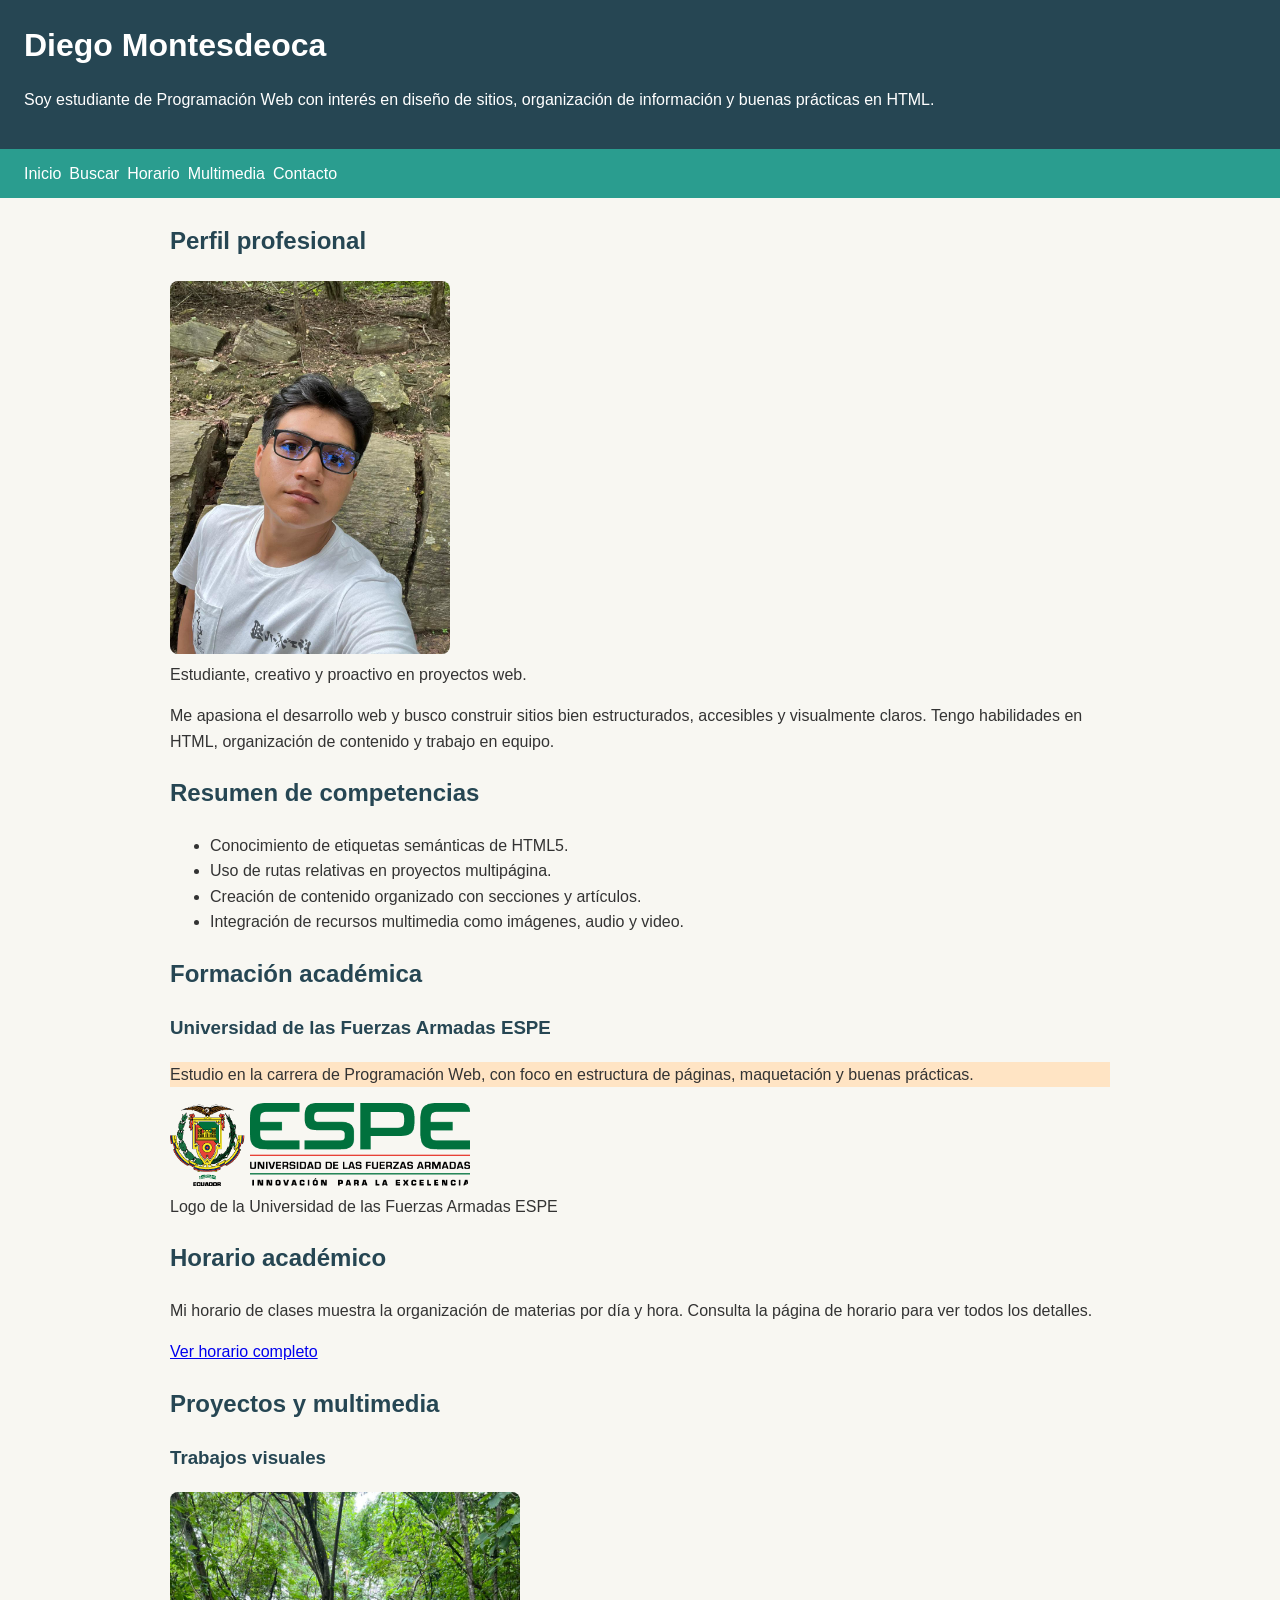
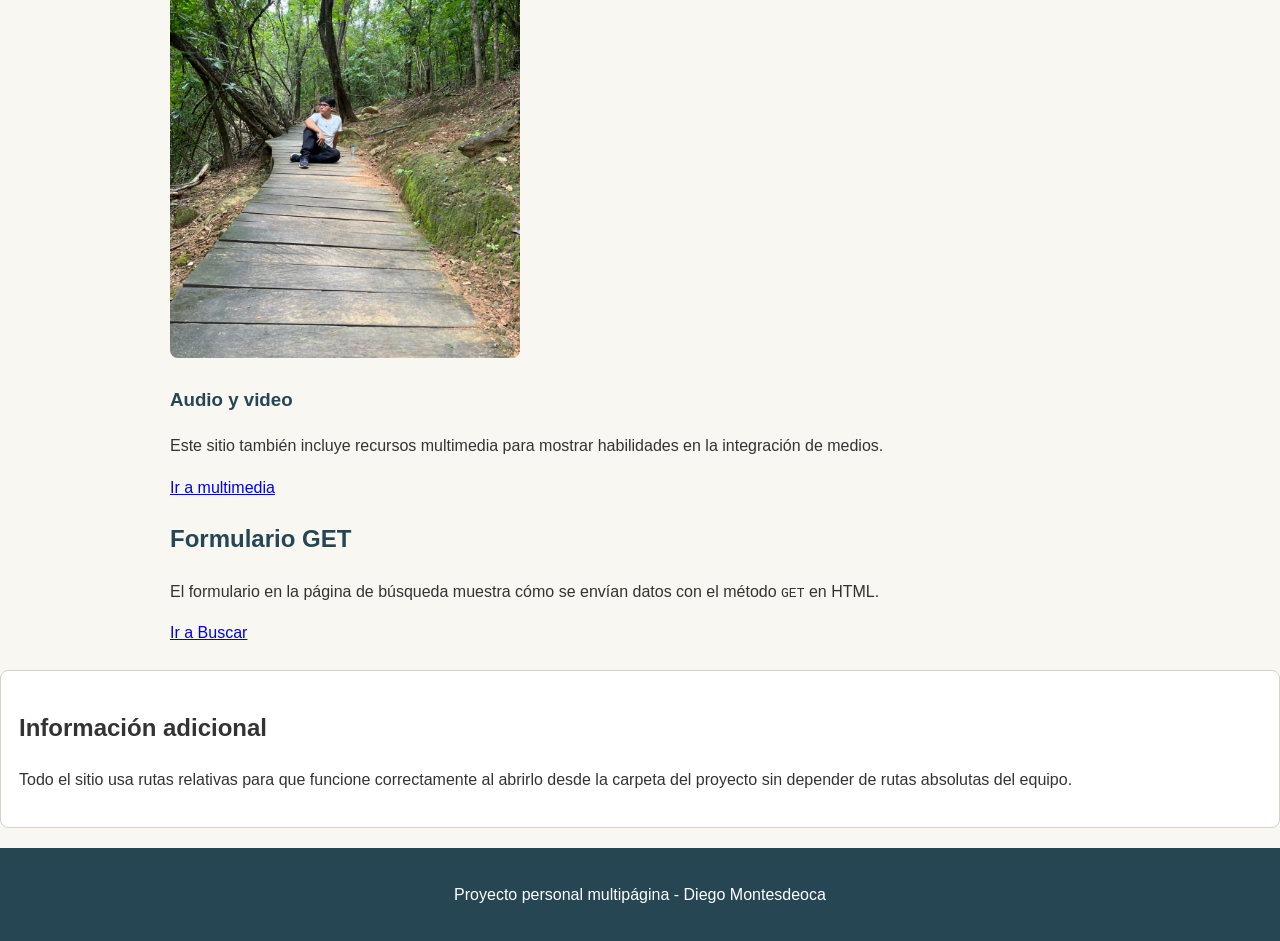
<file: Lab2_MontesdeocaDiego-main/Taller2_MontesdeocaDiego/Practica1/index.html>
<!DOCTYPE html>
<html lang="es">
<head>
    <meta charset="UTF-8">
    <meta name="viewport" content="width=device-width, initial-scale=1.0">
    <title>Sitio personal - Diego Montesdeoca</title>
    <link rel="stylesheet" href="style.css">
</head>
<body>
    <header>
        <h1>Diego Montesdeoca</h1>
        <p>Soy estudiante de Programación Web con interés en diseño de sitios, organización de información y buenas prácticas en HTML.</p>
    </header>

    <nav>
        <a href="index.html">Inicio</a>
        <a href="pages/buscar/buscar.html">Buscar</a>
        <a href="pages/horario/horario.html">Horario</a>
        <a href="pages/multimedia/multimedia.html">Multimedia</a>
        <a href="pages/contacto/contacto.html">Contacto</a>
    </nav>

    <main>
        <section id="perfil">
            <h2>Perfil profesional</h2>
            <div>
                <figure>
                    <img src="img/perfil.jpeg" alt="Foto de perfil de Diego Montesdeoca" width="280">
                    <figcaption>Estudiante, creativo y proactivo en proyectos web.</figcaption>
                </figure>
            </div>
            <p>Me apasiona el desarrollo web y busco construir sitios bien estructurados, accesibles y visualmente claros. Tengo habilidades en HTML, organización de contenido y trabajo en equipo.</p>
        </section>

        <section id="experiencia">
            <h2>Resumen de competencias</h2>
            <ul>
                <li>Conocimiento de etiquetas semánticas de HTML5.</li>
                <li>Uso de rutas relativas en proyectos multipágina.</li>
                <li>Creación de contenido organizado con secciones y artículos.</li>
                <li>Integración de recursos multimedia como imágenes, audio y video.</li>
            </ul>
        </section>

        <section id="educacion">
            <h2>Formación académica</h2>
            <article>
                <h3>Universidad de las Fuerzas Armadas ESPE</h3>
                <p style="background-color: bisque;">Estudio en la carrera de Programación Web, con foco en estructura de páginas, maquetación y buenas prácticas.</p>
                <figure>
                    <img src="img/imagenejemplo.png" alt="Logo de la institución ESPE" width="300">
                    <figcaption>Logo de la Universidad de las Fuerzas Armadas ESPE</figcaption>
                </figure>
            </article>
        </section>

        <section id="horario-preview">
            <h2>Horario académico</h2>
            <p>Mi horario de clases muestra la organización de materias por día y hora. Consulta la página de horario para ver todos los detalles.</p>
            <p><a href="pages/horario/horario.html">Ver horario completo</a></p>
        </section>

        <section id="multimedia-preview">
            <h2>Proyectos y multimedia</h2>
            <article>
                <h3>Trabajos visuales</h3>
                <img src="img/portada.jpeg" alt="Imagen de portada del proyecto" width="350">
            </article>
            <article>
                <h3>Audio y video</h3>
                <p>Este sitio también incluye recursos multimedia para mostrar habilidades en la integración de medios.</p>
                <p><a href="pages/multimedia/multimedia.html">Ir a multimedia</a></p>
            </article>
        </section>

        <section id="buscar-preview">
            <h2>Formulario GET</h2>
            <p>El formulario en la página de búsqueda muestra cómo se envían datos con el método <code>GET</code> en HTML.</p>
            <p><a href="pages/buscar/buscar.html">Ir a Buscar</a></p>
        </section>
    </main>

    <aside>
        <h2>Información adicional</h2>
        <p>Todo el sitio usa rutas relativas para que funcione correctamente al abrirlo desde la carpeta del proyecto sin depender de rutas absolutas del equipo.</p>
    </aside>

    <footer>
        <p>Proyecto personal multipágina - Diego Montesdeoca</p>
    </footer>
</body>
</html>
</file>
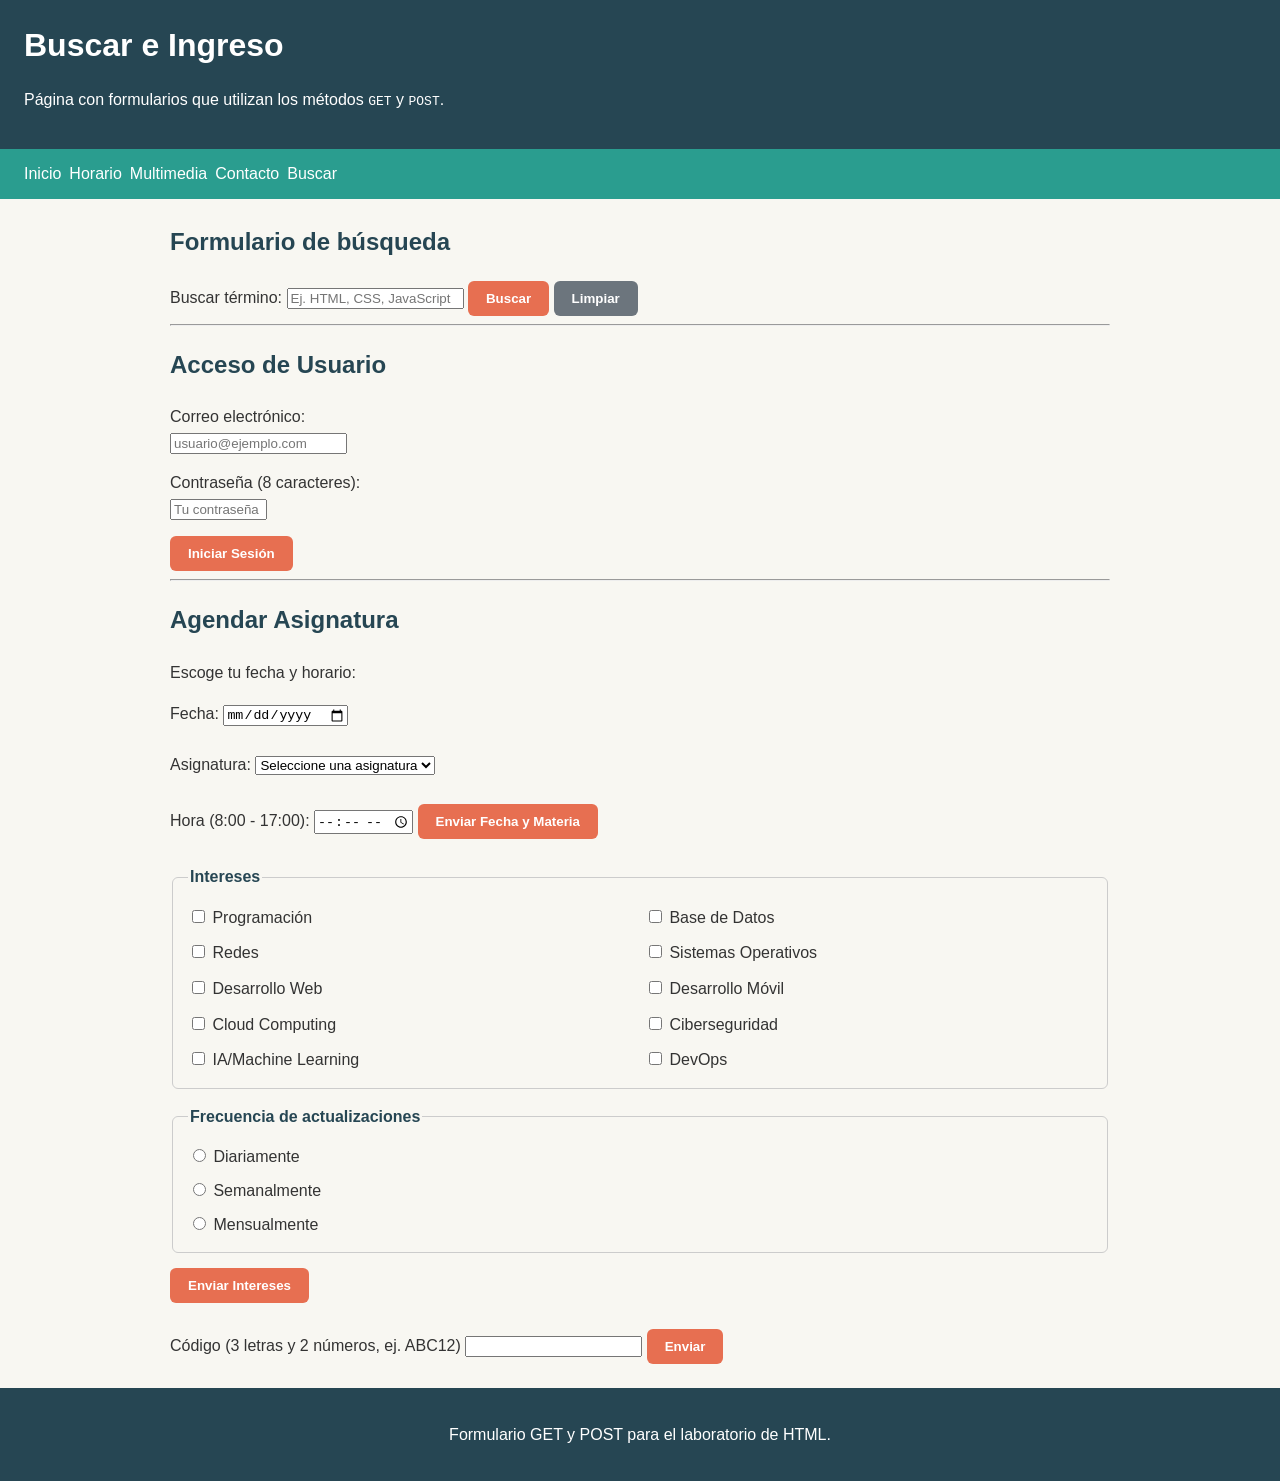
<file: Lab2_MontesdeocaDiego-main/Taller2_MontesdeocaDiego/Practica1/pages/buscar/buscar.html>
﻿<!DOCTYPE html>
<html lang="es">
<head>
    <meta charset="UTF-8">
    <meta name="viewport" content="width=device-width, initial-scale=1.0">
    <title>Buscar - Diego Montesdeoca</title>
    <link rel="stylesheet" href="../../style.css">
</head>
<body>
    <header>
        <h1>Buscar e Ingreso</h1>
        <p>Página con formularios que utilizan los métodos <code>GET</code> y <code>POST</code>.</p>
    </header>

    <nav>
        <a href="../../index.html">Inicio</a>
        <a href="../horario/horario.html">Horario</a>
        <a href="../multimedia/multimedia.html">Multimedia</a>
        <a href="../contacto/contacto.html">Contacto</a>
        <a href="buscar.html">Buscar</a>
    </nav>

    <main>
        <section id="introduccion">
            <h2>Formulario de búsqueda</h2>
            <form action="buscar.html" method="get">
                <label for="tema">Buscar término:</label>
                <input type="text" id="tema" name="tema" placeholder="Ej. HTML, CSS, JavaScript" required>
                <button type="submit">Buscar</button>
                <button type="reset" style="background-color: #6c757d;">Limpiar</button>
            </form>
        </section>

        <hr>

        <section id="acceso">
            <h2>Acceso de Usuario</h2>
            <form action="#" method="post">
                <div style="margin-bottom: 15px;">
                    <label for="correo">Correo electrónico:</label><br>
                    <input type="email" id="correo" name="correo" placeholder="usuario@ejemplo.com" required>
                </div>

                <div style="margin-bottom: 15px;">
                    <label for="password">Contraseña (8 caracteres):</label><br>
                    <input type="password" id="password" name="password" placeholder="Tu contraseña" required minlength="8" maxlength="8" style="width: 12ch;">
                </div>

                <button type="submit">Iniciar Sesión</button>
            </form>
        </section>

        <hr>

        <section id="seleccion-horario">
            <h2>Agendar Asignatura</h2>
            <form action="#" method="post">
                <p>Escoge tu fecha y horario:</p>
                <!-- Fecha -->
                <label for="fecha">Fecha:</label>
                <input type="date" id="fecha" name="fecha" required>
                <br><br>

                <label for="asignatura">Asignatura:</label>
                <select name="asignatura" id="asignatura" required>
                    <option value="">Seleccione una asignatura</option>
                    <option value="programacion">Programación</option>
                    <option value="basedatos">Base de Datos</option>
                    <option value="redes">Redes</option>
                    <option value="sistemas">Sistemas Operativos</option>
                </select>
                <br><br>

                <label for="hora">Hora (8:00 - 17:00):</label>
                <input type="time" id="hora" name="hora" min="08:00" max="17:00" step="1800" required>
                <button type="submit">Enviar Fecha y Materia</button>
                <br><br>

                <fieldset style="border: 1px solid #ccc; padding: 15px; border-radius: 6px; margin-bottom: 15px;">
                    <legend style="color: #264653; font-weight: bold;">Intereses</legend>
                    <div style="display: grid; grid-template-columns: repeat(2, 1fr); gap: 10px;">
                        <label><input type="checkbox" name="intereses" value="programacion"> Programación</label>
                        <label><input type="checkbox" name="intereses" value="basedatos"> Base de Datos</label>
                        <label><input type="checkbox" name="intereses" value="redes"> Redes</label>
                        <label><input type="checkbox" name="intereses" value="sistemas"> Sistemas Operativos</label>
                        <label><input type="checkbox" name="intereses" value="webdev"> Desarrollo Web</label>
                        <label><input type="checkbox" name="intereses" value="movil"> Desarrollo Móvil</label>
                        <label><input type="checkbox" name="intereses" value="cloud"> Cloud Computing</label>
                        <label><input type="checkbox" name="intereses" value="seguridad"> Ciberseguridad</label>
                        <label><input type="checkbox" name="intereses" value="ia"> IA/Machine Learning</label>
                        <label><input type="checkbox" name="intereses" value="devops"> DevOps</label>
                    </div>
                </fieldset>

                <fieldset style="border: 1px solid #ccc; padding: 15px; border-radius: 6px; margin-bottom: 15px;">
                    <legend style="color: #264653; font-weight: bold;">Frecuencia de actualizaciones</legend>
                    <div style="display: flex; flex-direction: column; gap: 8px;">
                        <label><input type="radio" name="frecuencia" value="diaria"> Diariamente</label>
                        <label><input type="radio" name="frecuencia" value="semanal"> Semanalmente</label>
                        <label><input type="radio" name="frecuencia" value="mensual"> Mensualmente</label>
                    </div>
                </fieldset>

                <button type="submit">Enviar Intereses</button>
            </form>
        </section>
        <section>
            <form>
                <br>
                <label for="codigo">Código (3 letras y 2 números, ej. ABC12)</label>
                <input type="text" id="codigo" name="codigo"
                       pattern="[A-Za-z]{3}[0-9]{2}"
                       title="Tres letras seguidas de dos números">
                <button type="submit">Enviar</button>
            </form>
        </section>
    </main>

    <footer>
        <p>Formulario GET y POST para el laboratorio de HTML.</p>
    </footer>
</body>
</html>
</file>
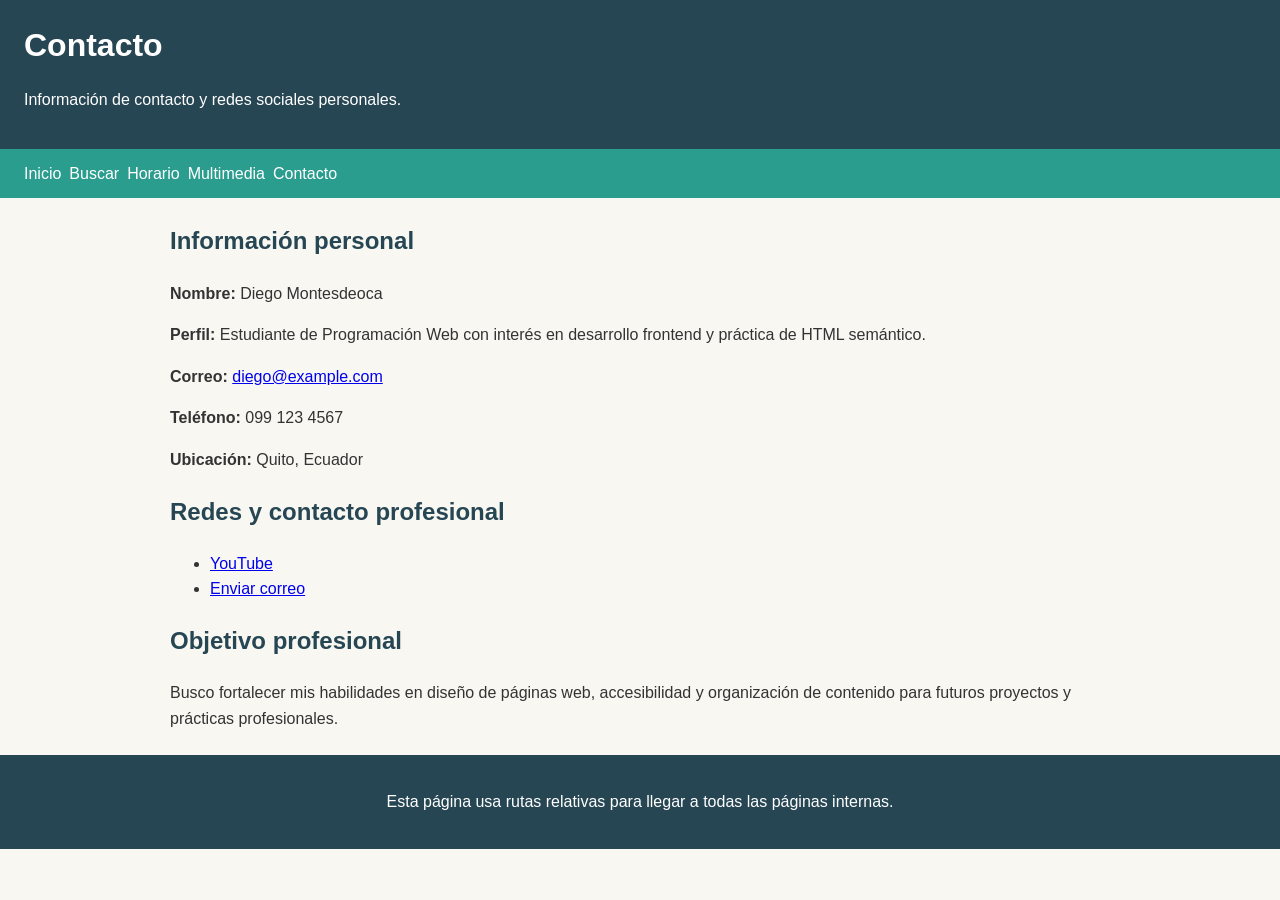
<file: Lab2_MontesdeocaDiego-main/Taller2_MontesdeocaDiego/Practica1/pages/contacto/contacto.html>
﻿<!DOCTYPE html>
<html lang="es">
<head>
    <meta charset="UTF-8">
    <meta name="viewport" content="width=device-width, initial-scale=1.0">
    <title>Contacto - Diego Montesdeoca</title>
    <link rel="stylesheet" href="../../style.css">
</head>
<body>
    <header>
        <h1>Contacto</h1>
        <p>Información de contacto y redes sociales personales.</p>
    </header>

    <nav>
        <a href="../../index.html">Inicio</a>
        <a href="../buscar/buscar.html">Buscar</a>
        <a href="../horario/horario.html">Horario</a>
        <a href="../multimedia/multimedia.html">Multimedia</a>
        <a href="contacto.html">Contacto</a>
    </nav>

    <main>
        <section id="contacto">
            <h2>Información personal</h2>
            <p><strong>Nombre:</strong> Diego Montesdeoca</p>
            <p><strong>Perfil:</strong> Estudiante de Programación Web con interés en desarrollo frontend y práctica de HTML semántico.</p>
            <p><strong>Correo:</strong> <a href="mailto:diego@example.com">diego@example.com</a></p>
            <p><strong>Teléfono:</strong> 099 123 4567</p>
            <p><strong>Ubicación:</strong> Quito, Ecuador</p>
        </section>

        <section id="redes">
            <h2>Redes y contacto profesional</h2>
            <ul>
                <li><a href="https://www.youtube.com" target="_blank" rel="noopener">YouTube</a></li>
                <li><a href="mailto:diego@example.com">Enviar correo</a></li>
            </ul>
        </section>

        <section id="objetivo-profesional">
            <h2>Objetivo profesional</h2>
            <p>Busco fortalecer mis habilidades en diseño de páginas web, accesibilidad y organización de contenido para futuros proyectos y prácticas profesionales.</p>
        </section>
    </main>

    <footer>
        <p>Esta página usa rutas relativas para llegar a todas las páginas internas.</p>
    </footer>
</body>
</html>
</file>
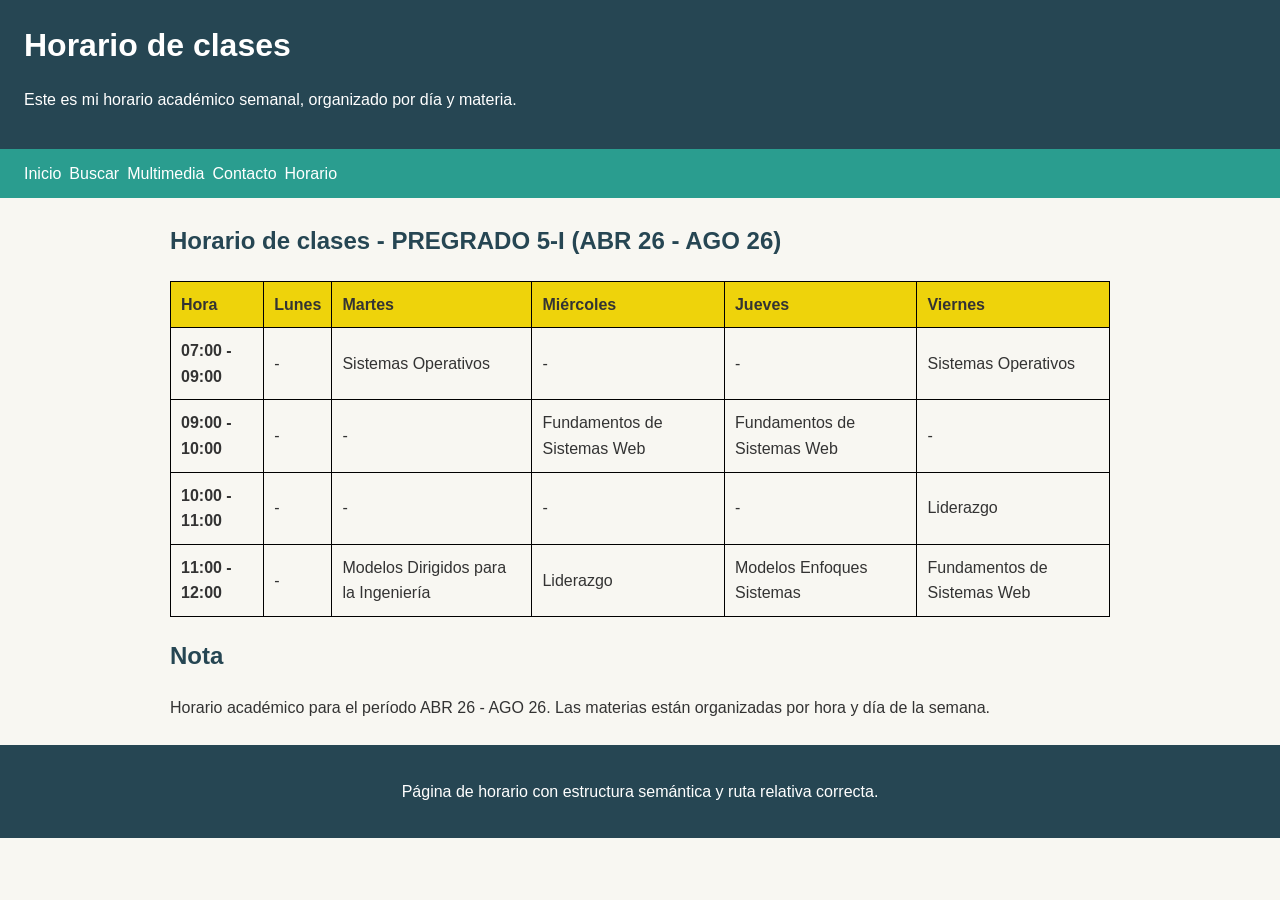
<file: Lab2_MontesdeocaDiego-main/Taller2_MontesdeocaDiego/Practica1/pages/horario/horario.html>
<!DOCTYPE html>
<html lang="es">
<head>
    <meta charset="UTF-8">
    <meta name="viewport" content="width=device-width, initial-scale=1.0">
    <title>Horario - Diego Montesdeoca</title>
    <link rel="stylesheet" href="../../style.css">
</head>
<body>
    <header>
        <h1>Horario de clases</h1>
        <p>Este es mi horario académico semanal, organizado por día y materia.</p>
    </header>

    <nav>
        <a href="../../index.html">Inicio</a>
        <a href="../buscar/buscar.html">Buscar</a>
        <a href="../multimedia/multimedia.html">Multimedia</a>
        <a href="../contacto/contacto.html">Contacto</a>
        <a href="horario.html">Horario</a>
    </nav>

    <main>
        <section id="horario-semanal">
            <h2>Horario de clases - PREGRADO 5-I (ABR 26 - AGO 26)</h2>
            <table>
                <thead>
                    <tr>
                        <th>Hora</th>
                        <th>Lunes</th>
                        <th>Martes</th>
                        <th>Miércoles</th>
                        <th>Jueves</th>
                        <th>Viernes</th>
                    </tr>
                </thead>
                <tbody>
                    <tr>
                        <td><strong>07:00 - 09:00</strong></td>
                        <td>-</td>
                        <td>Sistemas Operativos</td>
                        <td>-</td>
                        <td>-</td>
                        <td>Sistemas Operativos</td>
                    </tr>
                    <tr>
                        <td><strong>09:00 - 10:00</strong></td>
                        <td>-</td>
                        <td>-</td>
                        <td>Fundamentos de Sistemas Web</td>
                        <td>Fundamentos de Sistemas Web</td>
                        <td>-</td>
                    </tr>
                    <tr>
                        <td><strong>10:00 - 11:00</strong></td>
                        <td>-</td>
                        <td>-</td>
                        <td>-</td>
                        <td>-</td>
                        <td>Liderazgo</td>
                    </tr>
                    <tr>
                        <td><strong>11:00 - 12:00</strong></td>
                        <td>-</td>
                        <td>Modelos Dirigidos para la Ingeniería</td>
                        <td>Liderazgo</td>
                        <td>Modelos Enfoques Sistemas</td>
                        <td>Fundamentos de Sistemas Web</td>
                    </tr>
                </tbody>
            </table>
        </section>

        <section id="nota">
            <h2>Nota</h2>
            <p>Horario académico para el período ABR 26 - AGO 26. Las materias están organizadas por hora y día de la semana.</p>
        </section>
    </main>

    <footer>
        <p>Página de horario con estructura semántica y ruta relativa correcta.</p>
    </footer>
</body>
</html>
</file>
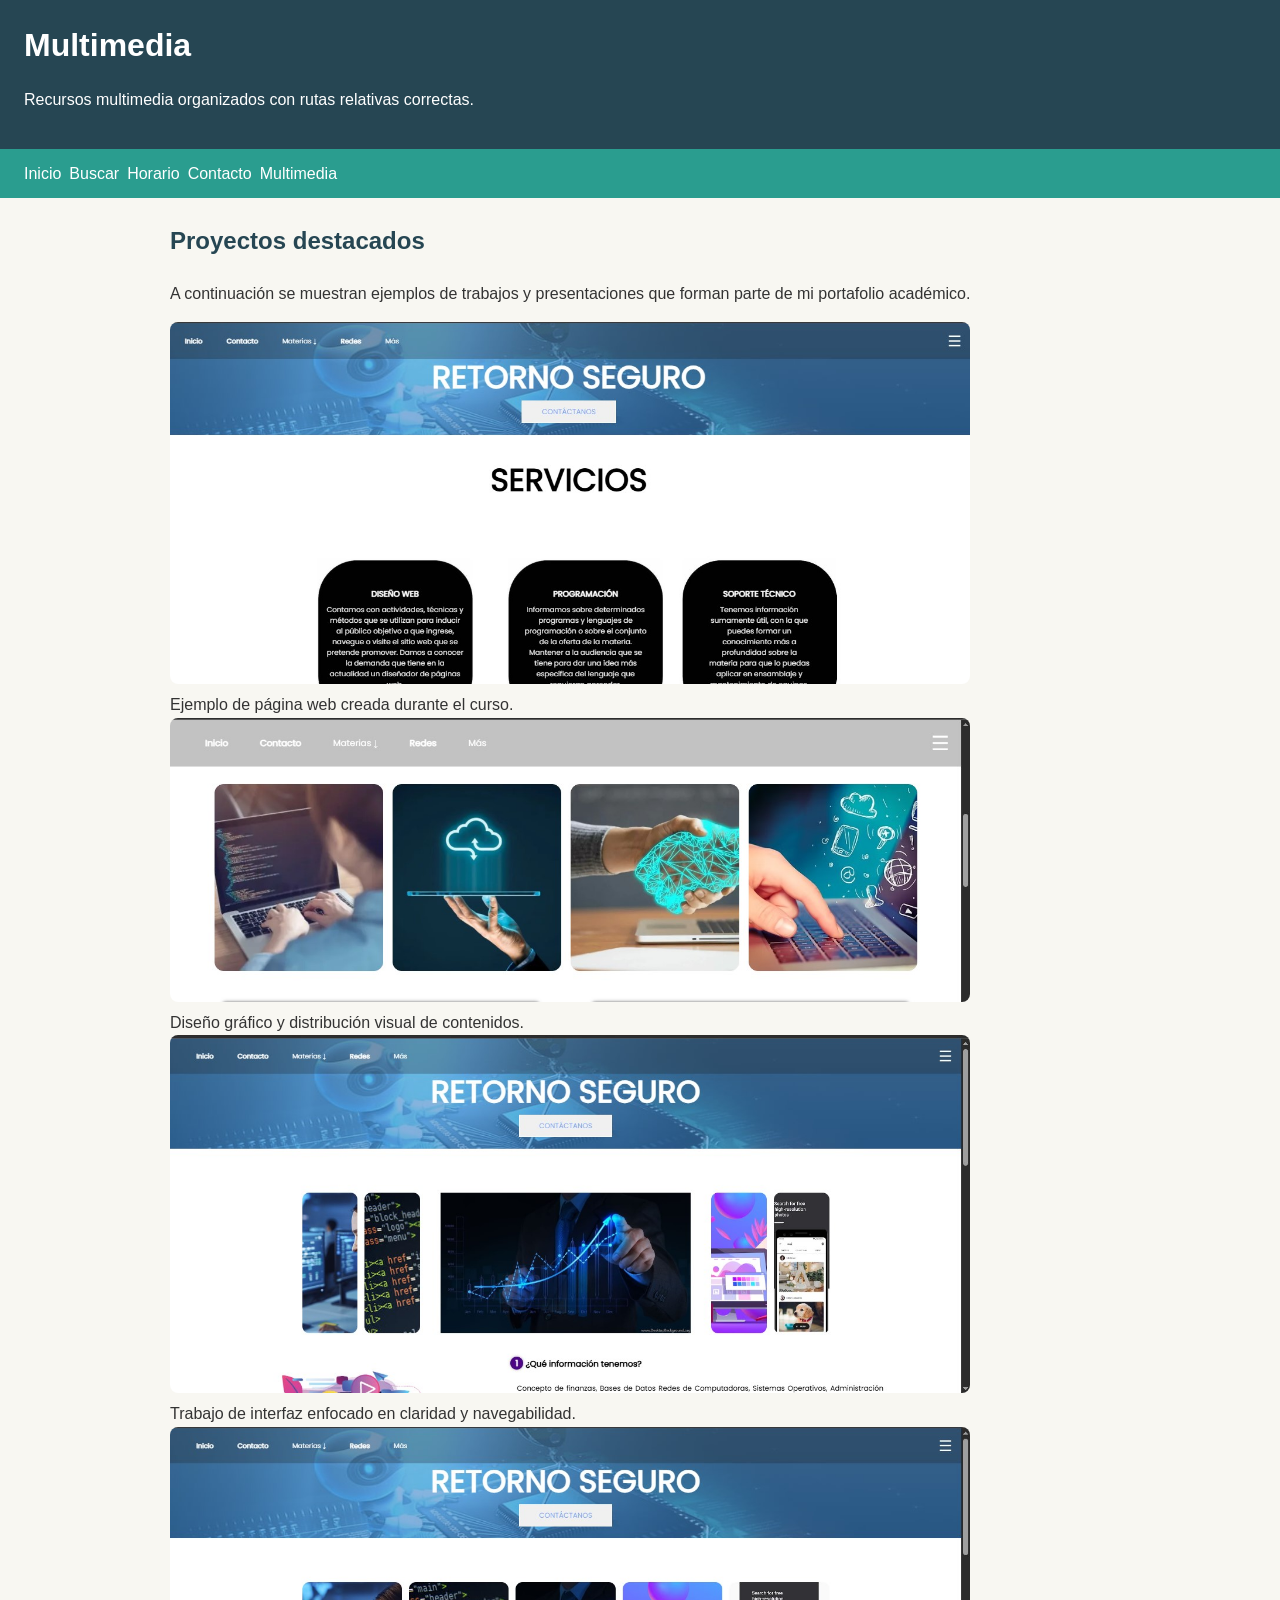
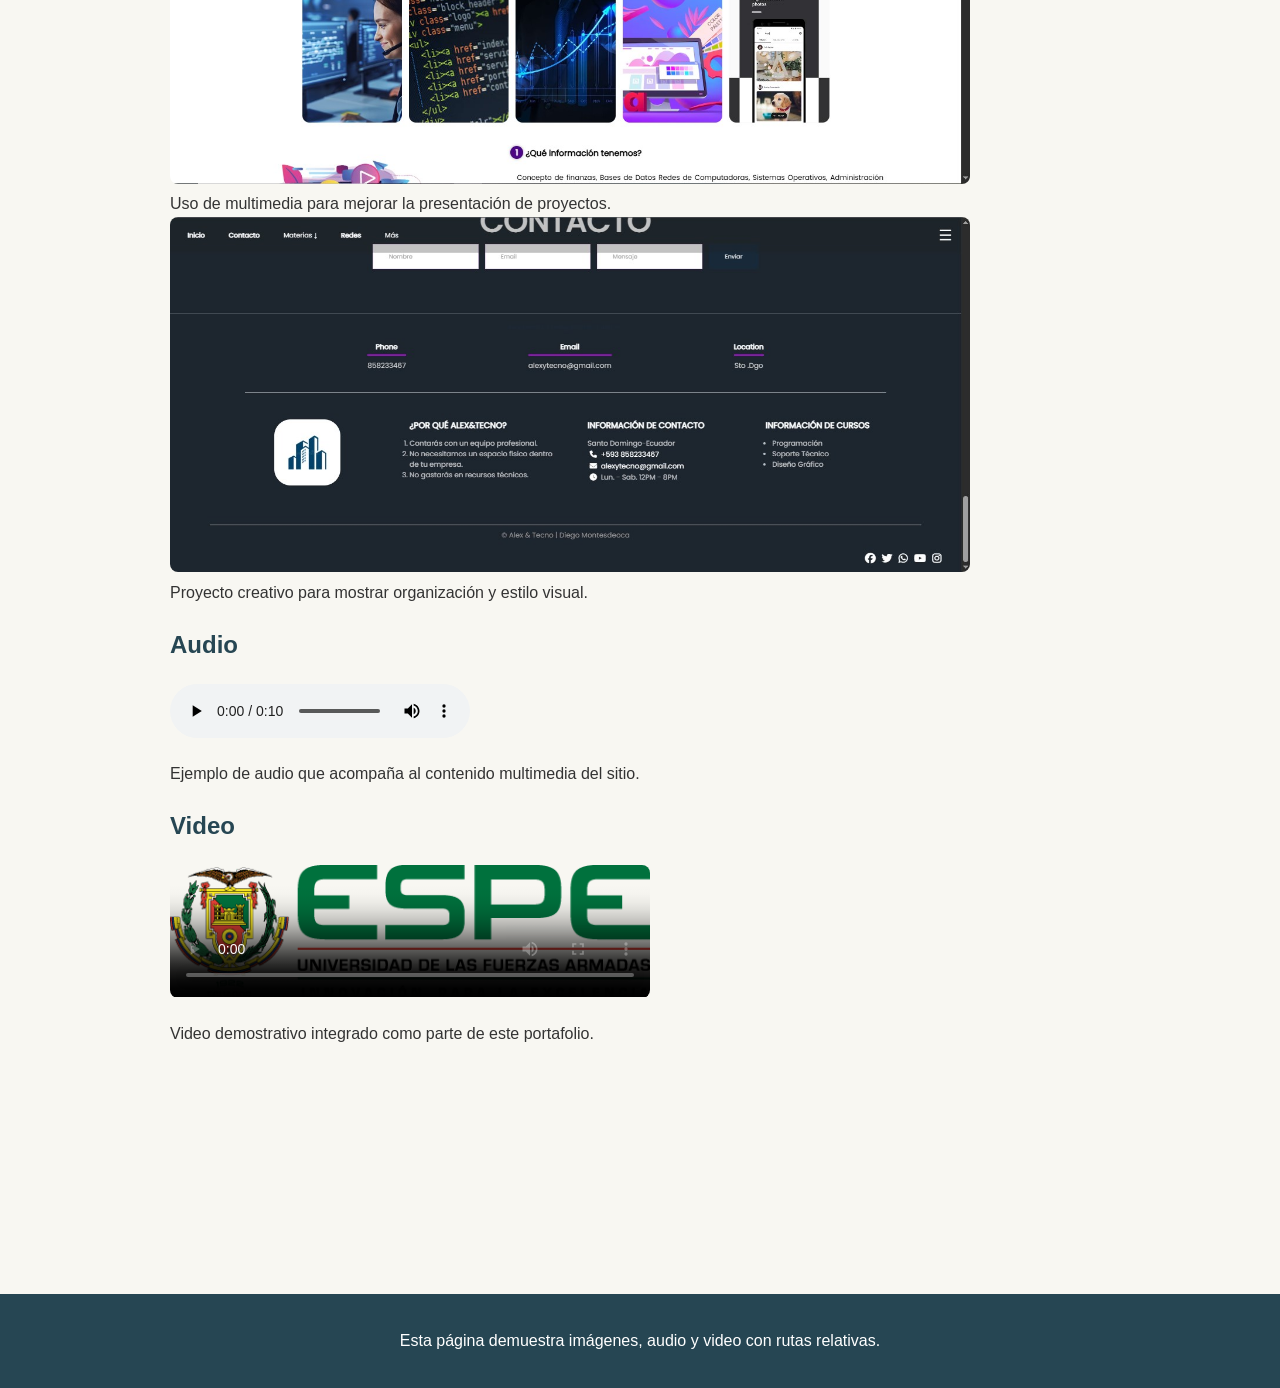
<file: Lab2_MontesdeocaDiego-main/Taller2_MontesdeocaDiego/Practica1/pages/multimedia/multimedia.html>
<!DOCTYPE html>
<html lang="es">
<head>
    <meta charset="UTF-8">
    <meta name="viewport" content="width=device-width, initial-scale=1.0">
    <title>Multimedia - Diego Montesdeoca</title>
    <link rel="stylesheet" href="../../style.css">
</head>
<body>
    <header>
        <h1>Multimedia</h1>
        <p>Recursos multimedia organizados con rutas relativas correctas.</p>
    </header>

    <nav>
        <a href="../../index.html">Inicio</a>
        <a href="../buscar/buscar.html">Buscar</a>
        <a href="../horario/horario.html">Horario</a>
        <a href="../contacto/contacto.html">Contacto</a>
        <a href="multimedia.html">Multimedia</a>
    </nav>

    <main>
        <section>
            <h2>Proyectos destacados</h2>
            <p>A continuación se muestran ejemplos de trabajos y presentaciones que forman parte de mi portafolio académico.</p>
            <figure>
                <img src="../../img/Ejemplotrabajo.jpg" alt="Proyecto de sitio web" width="800">
                <figcaption>Ejemplo de página web creada durante el curso.</figcaption>
            </figure>
        </section>

        <section>
            <figure>
                <img src="../../img/Ejemplotrabajo3.jpg" alt="Diseño visual" width="800">
                <figcaption>Diseño gráfico y distribución visual de contenidos.</figcaption>
            </figure>
        </section>

        <section>
            <figure>
                <img src="../../img/Ejemplotrabajo5.jpg" alt="Interfaz de usuario" width="800">
                <figcaption>Trabajo de interfaz enfocado en claridad y navegabilidad.</figcaption>
            </figure>
        </section>

        <section>
            <figure>
                <img src="../../img/Ejemplotrabajo4.jpg" alt="Contenido multimedia" width="800">
                <figcaption>Uso de multimedia para mejorar la presentación de proyectos.</figcaption>
            </figure>
        </section>

        <section>
            <figure>
                <img src="../../img/Ejemplotrabajo2.jpg" alt="Proyecto creativo" width="800">
                <figcaption>Proyecto creativo para mostrar organización y estilo visual.</figcaption>
            </figure>
        </section>

        <section>
            <h2>Audio</h2>
            <audio src="../../audio/audioejemplo.mp3" controls preload="metadata" "></audio>
            <p>Ejemplo de audio que acompaña al contenido multimedia del sitio.</p>
        </section>

        <section>
            <h2>Video</h2>
            <video src="../../video/videoejemplo.mp4" controls width="480" poster="../../img/imagenejemplo.png"></video>
            <p>Video demostrativo integrado como parte de este portafolio.</p>
        </section>

        <iframe src="https://es.wikipedia.org/wiki/Wikipedia:Portada" frameborder="0" width="500px" height="200px" style="margin-left: 200px;"></iframe>
    </main>

    <footer>
        <p>Esta página demuestra imágenes, audio y video con rutas relativas.</p>
    </footer>
</body>
</html>
</file>
<file: Lab2_MontesdeocaDiego-main/Taller2_MontesdeocaDiego/Practica1/style.css>
body {
    font-family: Arial, Helvetica, sans-serif;
    margin: 0;
    padding: 0;
    line-height: 1.6;
    background: #f8f7f2;
    color: #333;
}

header {
    background: #264653;
    color: #ffffff;
    padding: 20px 24px;
}

header h1 {
    margin: 0;
}

nav {
    background: #2a9d8f;
    padding: 12px 24px;
    display: flex;
    flex-wrap: wrap;
    gap: 8px;
}

nav a {
    color: #ffffff;
    text-decoration: none;
}

nav a:hover {
    text-decoration: underline;
}

main {
    max-width: 940px;
    margin: 24px auto;
    padding: 0 24px;
}

figure {
    margin: 0;
}

img,
video,
audio {
    max-width: 100%;
    border-radius: 8px;
}


aside {
    background: #ffffff;
    border: 1px solid #d8d2c7;
    border-radius: 8px;
    padding: 18px;
    margin-bottom: 20px;
}

section h2,
article h3 {
    color: #264653;
}

table {
    width: 100%;
    border-collapse: collapse;
    margin-top: 12px;
}

table th,
table td {
    border: 1px solid #000000;
    padding: 10px;
    text-align: left;
}

table th {
    background: #eed30b;
}

button,
input[type="submit"] {
    background: #e76f51;
    border: none;
    color: white;
    padding: 10px 18px;
    border-radius: 6px;
    cursor: pointer;
    font-weight: bold;
}

button:hover,
input[type="submit"]:hover {
    background: #d1492a;
}

footer {
    text-align: center;
    padding: 18px 24px;
    background: #264653;
    color: #ffffff;
}

figure {
    margin: 0;
}
</file>
